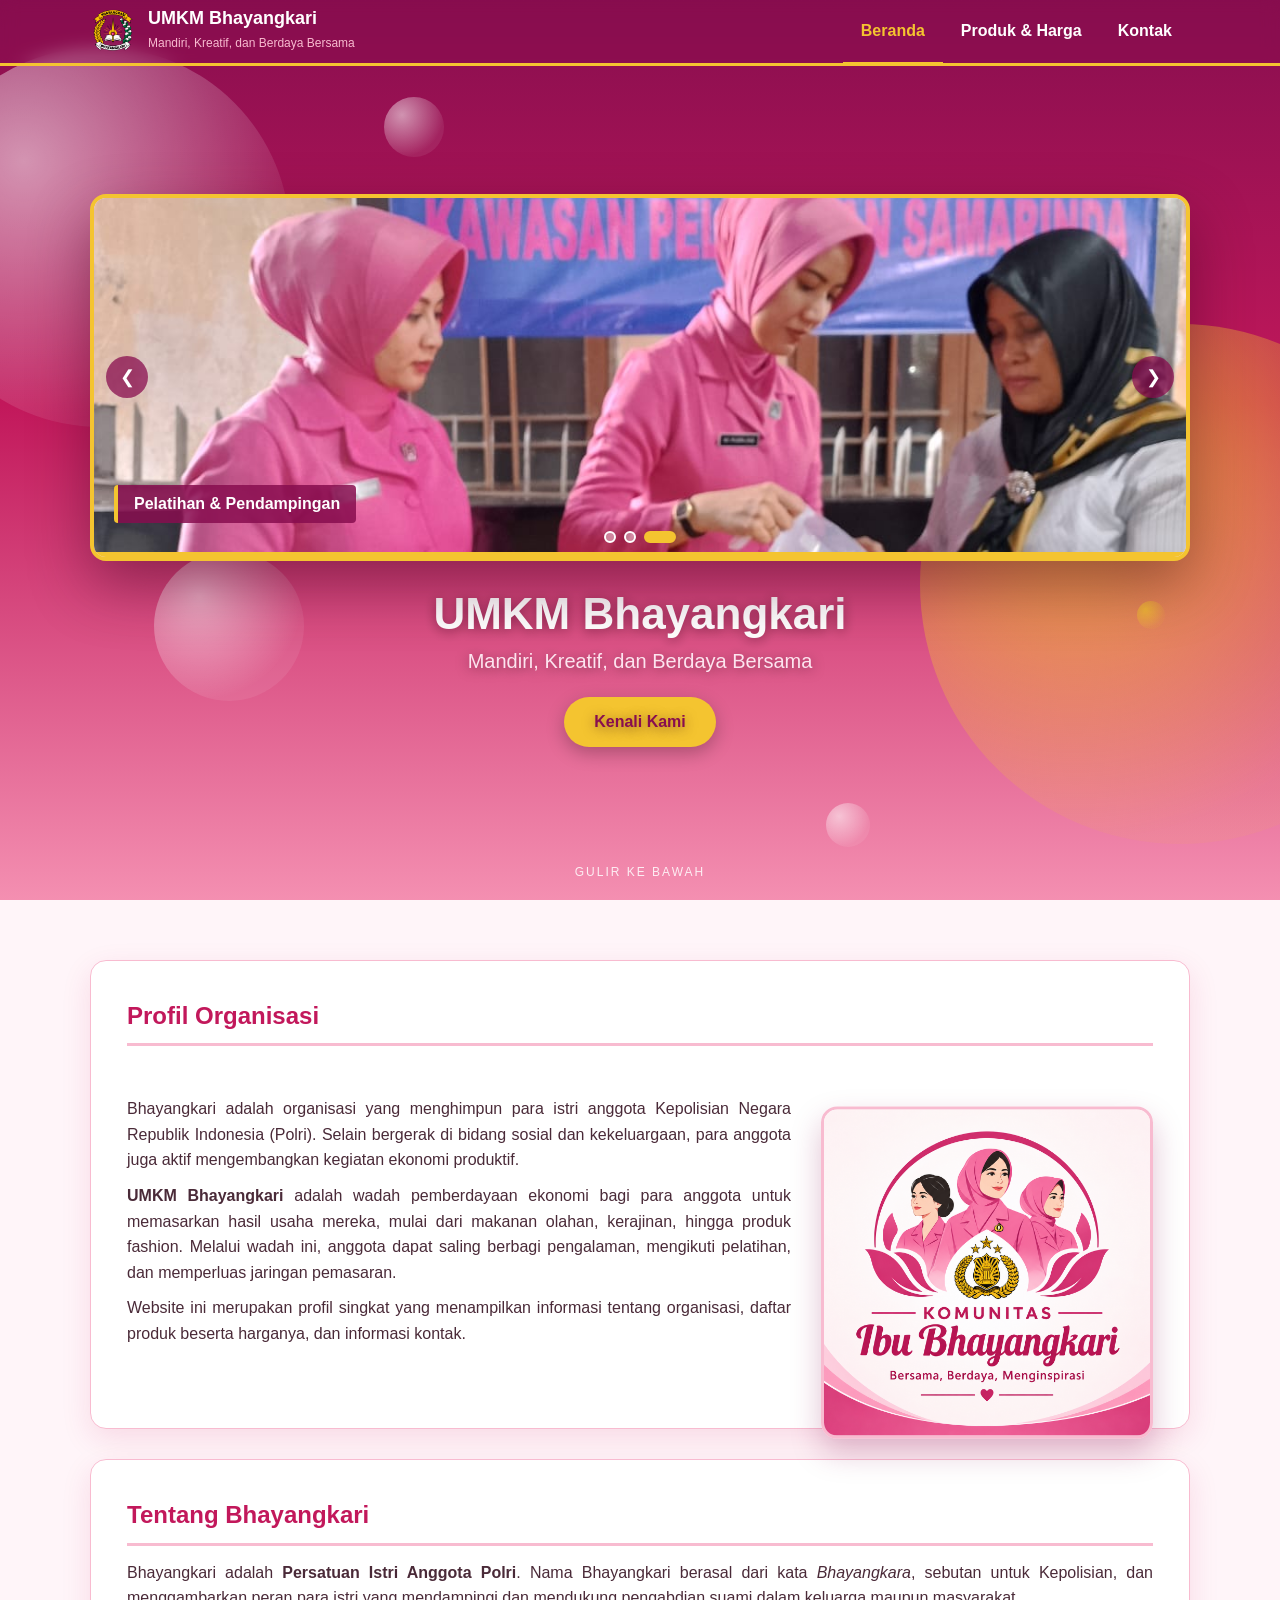
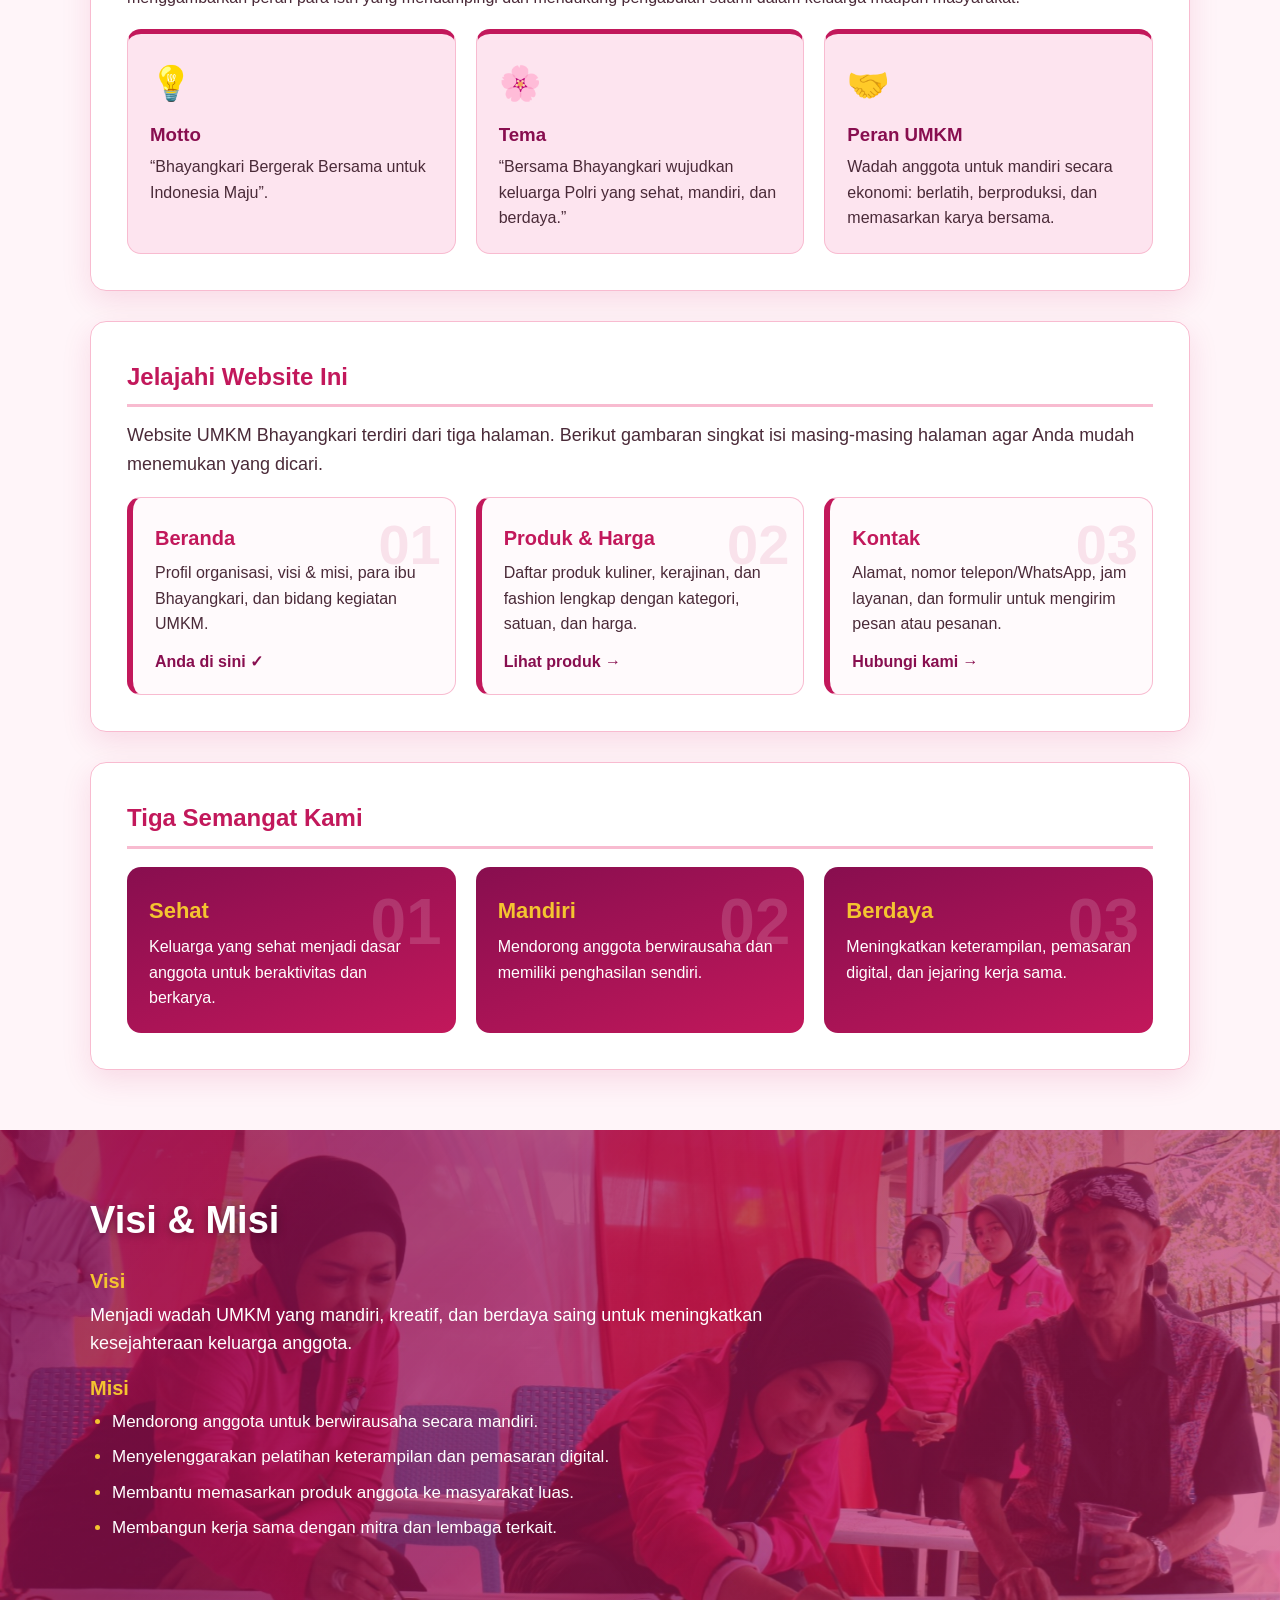
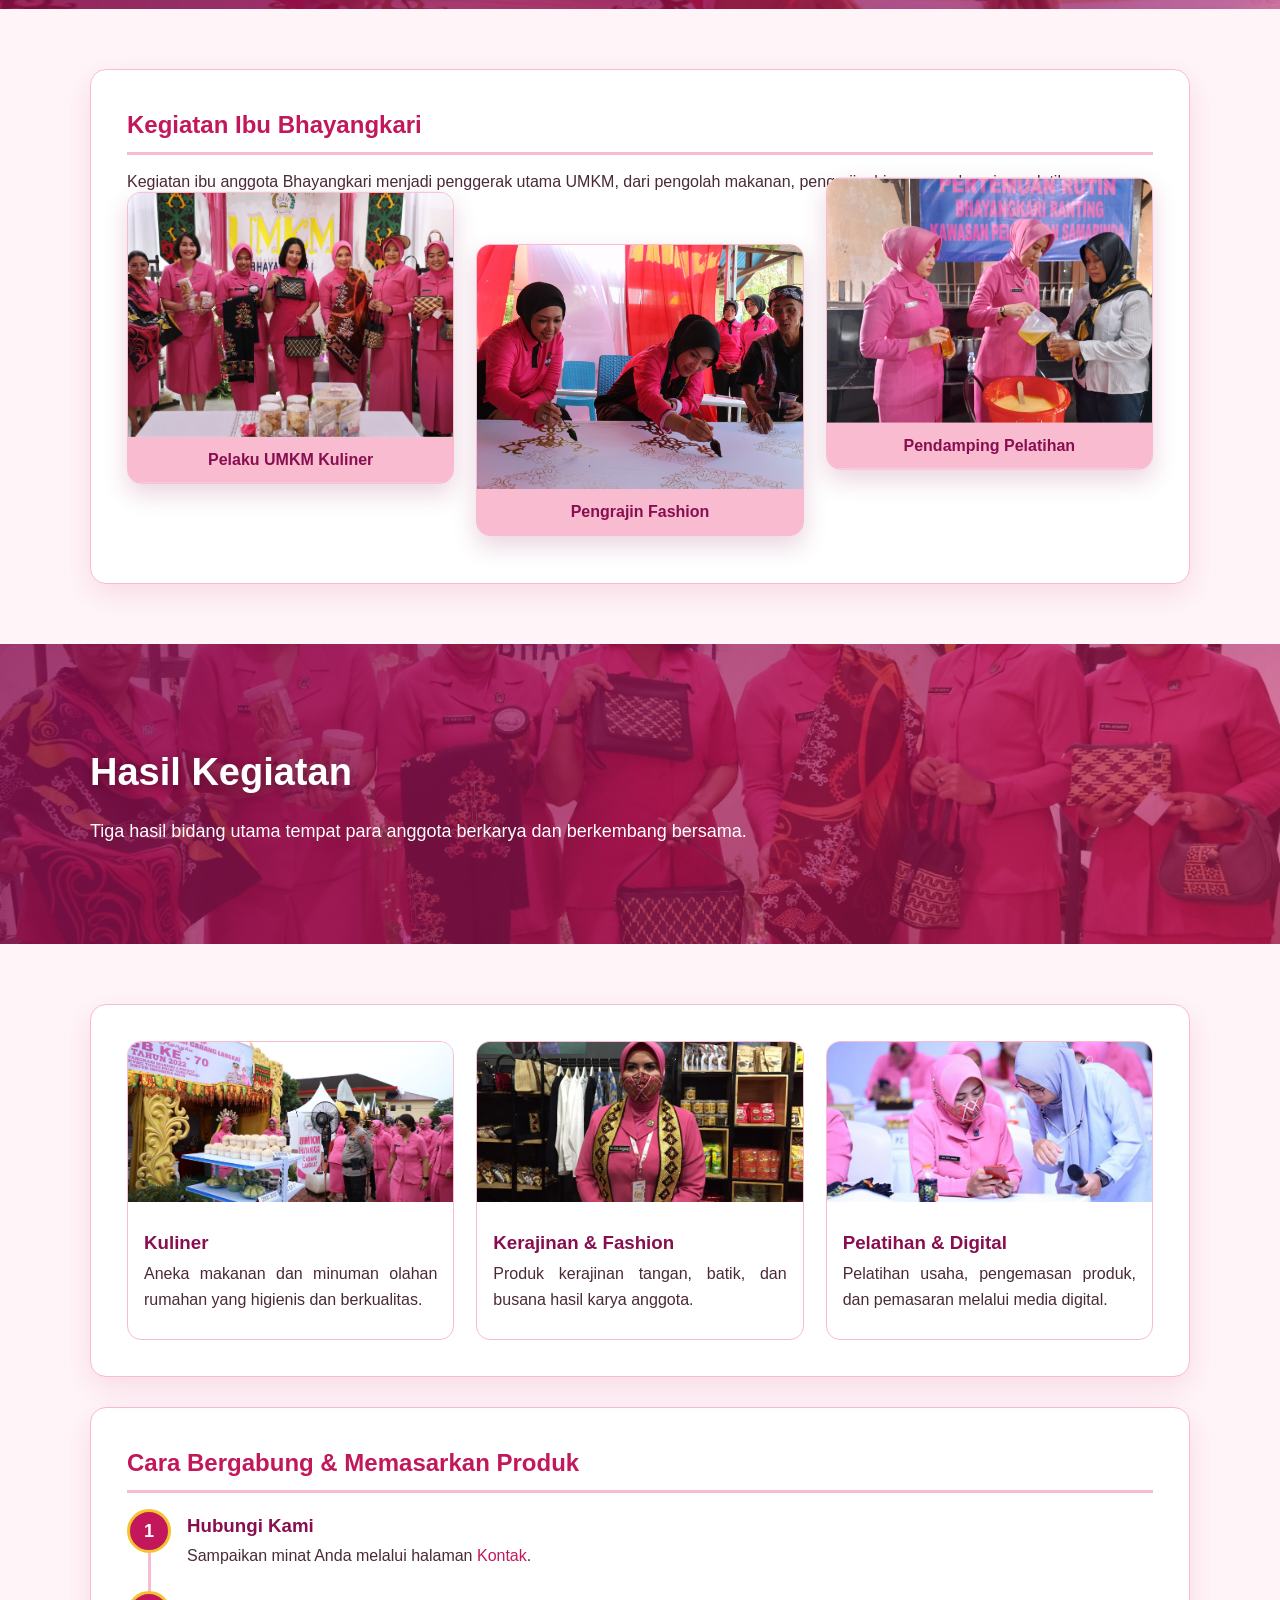
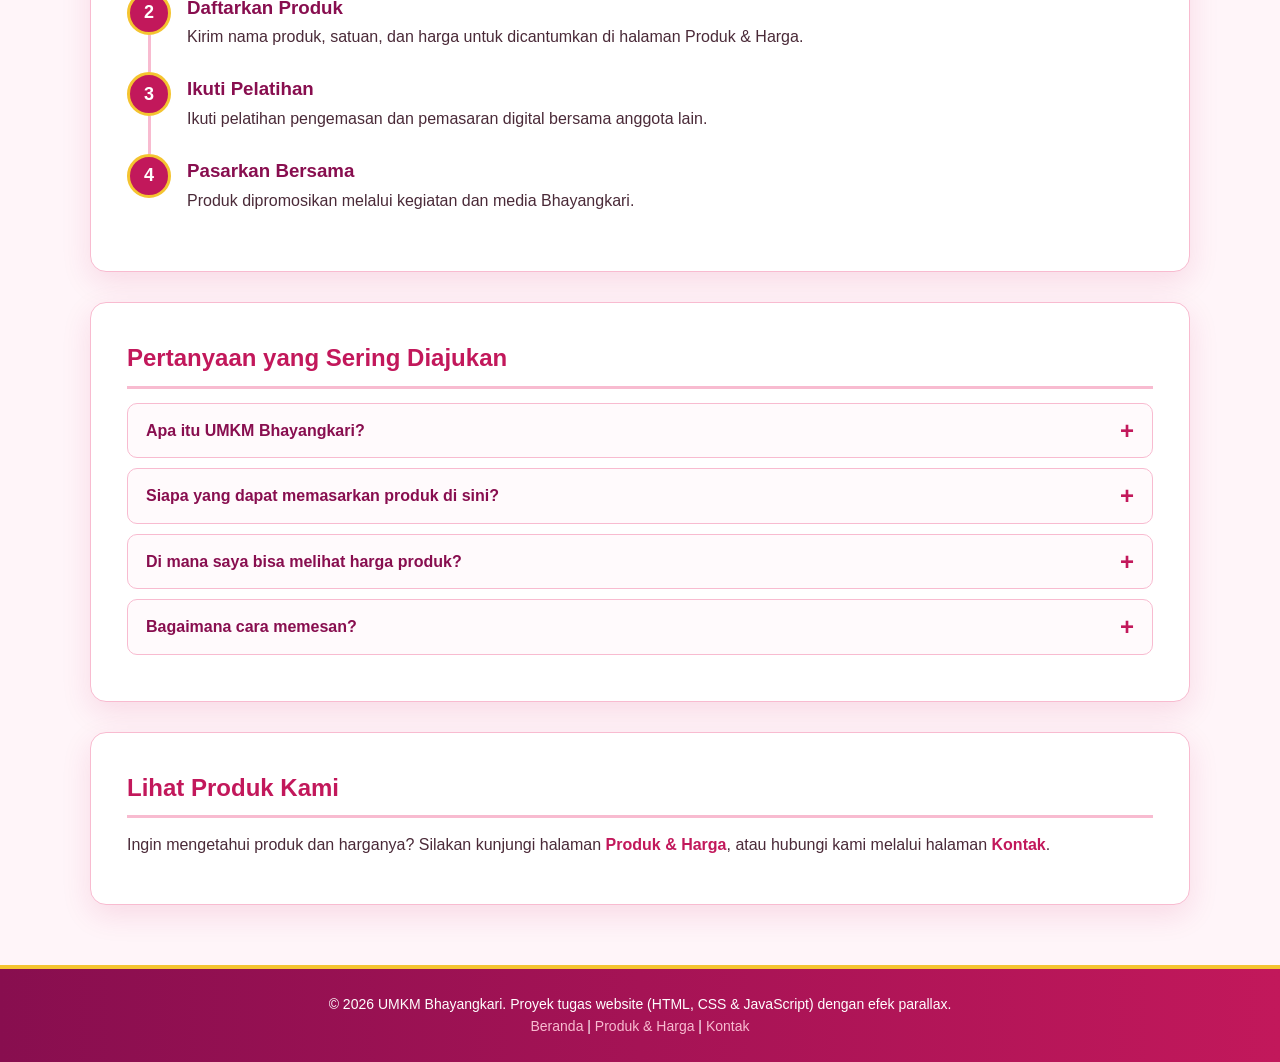
<file: index.html>
<!DOCTYPE html>
<html lang="id">
<head>
  <meta charset="UTF-8">
  <meta name="viewport" content="width=device-width, initial-scale=1.0">
  <meta name="description" content="Profil UMKM BHAYANGKARI - pemberdayaan ekonomi anggota melalui usaha mikro, kecil, dan menengah.">
  <title>Beranda | UMKM BHAYANGKARI</title>
  <link rel="stylesheet" href="css/style.css">
</head>
<body>

  <!-- ===== NAVIGASI ===== -->
  <header class="nav-bar">
    <div class="container nav-isi">
      <a href="index.html" class="brand">
        <img src="images/Lambang.PNG.png" alt="Logo UMKM Bhayangkari">
        <span><strong>UMKM Bhayangkari</strong><small>Mandiri, Kreatif, dan Berdaya Bersama</small></span>
      </a>
      <nav>
        <ul>
        <li><a href="index.html" class="aktif">Beranda</a></li>
        <li><a href="produk.html">Produk &amp; Harga</a></li>
        <li><a href="kontak.html">Kontak</a></li>
        </ul>
      </nav>
    </div>
  </header>

  <!-- ===== HERO PARALLAX ===== -->
  <div class="hero-parallax">
    <div class="lapis l-jauh" data-speed="-0.4" aria-hidden="true">
      <span class="bulat b1"></span><span class="bulat emas b2"></span>
    </div>
    <div class="lapis l-tengah" data-speed="-0.2" aria-hidden="true">
      <span class="bulat b3"></span><span class="bulat emas b4"></span><span class="bulat b5"></span>
    </div>
    <div class="lapis l-dekat" data-speed="0.25" aria-hidden="true">
      <span class="bulat b6"></span><span class="bulat emas b7"></span><span class="bulat b8"></span>
    </div>

    <div class="container hero-isi" data-speed="-0.1">
      <!-- ===== SLIDER 3 GAMBAR ===== -->
      <div class="slider" aria-roledescription="carousel" aria-label="Galeri utama">
        <div class="slides">
          <div class="slide aktif">
            <img src="images/UMKM.PNG.png" alt="Banner HUT Bhayangkari">
          </div>
          <div class="slide">
            <img src="images/Pelaku UMKM.JPG.jpg" alt="Para pelaku UMKM Bhayangkari">
            <span class="slide-cap">Pelaku UMKM Kuliner</span>
          </div>
          <div class="slide">
            <img src="images/Pelatihan.JPG.jpg" alt="Pelatihan anggota UMKM Bhayangkari">
            <span class="slide-cap">Pelatihan &amp; Pendampingan</span>
          </div>
        </div>
        <button class="slider-btn prev" type="button" aria-label="Gambar sebelumnya">&#10094;</button>
        <button class="slider-btn next" type="button" aria-label="Gambar berikutnya">&#10095;</button>
        <div class="slider-dots"></div>
        <div class="slider-progress"></div>
      </div>
      <div class="hero-teks">
        <h1>UMKM Bhayangkari</h1>
        <p>Mandiri, Kreatif, dan Berdaya Bersama</p>
        <a class="tombol" href="#profil">Kenali Kami</a>
      </div>
    </div>
    <div class="gulir">Gulir ke bawah</div>
  </div>

  <!-- ===== KONTEN UTAMA ===== -->
  <main class="container ruang">

    <section id="profil" class="blok reveal">
      <h2>Profil Organisasi</h2>
      <div class="profil-grid">
        <div class="teks">
          <p>
            Bhayangkari adalah organisasi yang menghimpun para istri anggota
            Kepolisian Negara Republik Indonesia (Polri). Selain bergerak di
            bidang sosial dan kekeluargaan, para anggota juga aktif
            mengembangkan kegiatan ekonomi produktif.
          </p>
          <p>
            <strong>UMKM Bhayangkari</strong> adalah wadah pemberdayaan
            ekonomi bagi para anggota untuk memasarkan hasil usaha mereka,
            mulai dari makanan olahan, kerajinan, hingga produk fashion.
            Melalui wadah ini, anggota dapat saling berbagi pengalaman,
            mengikuti pelatihan, dan memperluas jaringan pemasaran.
          </p>
          <p>
            Website ini merupakan profil singkat yang menampilkan informasi
            tentang organisasi, daftar produk beserta harganya, dan
            informasi kontak.
          </p>
        </div>
        <div class="gambar">
          <img src="images/Komunitas.PNG.png" alt="Ilustrasi anggota komunitas UMKM" data-speed="0.06">
        </div>
      </div>
    </section>

    <section id="tentang" class="blok reveal">
      <h2>Tentang Bhayangkari</h2>
      <p>
        Bhayangkari adalah <strong>Persatuan Istri Anggota Polri</strong>. Nama
        Bhayangkari berasal dari kata <em>Bhayangkara</em>, sebutan untuk
        Kepolisian, dan menggambarkan peran para istri yang mendampingi dan
        mendukung pengabdian suami dalam keluarga maupun masyarakat.
      </p>
      <div class="info-grid">
        <article class="info-kartu reveal">
          <span class="info-ikon" aria-hidden="true">&#128161;</span>
          <h3>Motto</h3>
          <p>&ldquo;Bhayangkari Bergerak Bersama untuk Indonesia Maju&rdquo;.</p>
        </article>
        <article class="info-kartu reveal d1">
          <span class="info-ikon" aria-hidden="true">&#127800;</span>
          <h3>Tema</h3>
          <p>&ldquo;Bersama Bhayangkari wujudkan keluarga Polri yang sehat, mandiri, dan berdaya.&rdquo;</p>
        </article>
        <article class="info-kartu reveal d2">
          <span class="info-ikon" aria-hidden="true">&#129309;</span>
          <h3>Peran UMKM</h3>
          <p>Wadah anggota untuk mandiri secara ekonomi: berlatih, berproduksi, dan memasarkan karya bersama.</p>
        </article>
      </div>
    </section>


    <section id="jelajah" class="blok reveal">
      <h2>Jelajahi Website Ini</h2>
      <p class="lead">
        Website UMKM Bhayangkari terdiri dari tiga halaman. Berikut gambaran
        singkat isi masing-masing halaman agar Anda mudah menemukan yang dicari.
      </p>
      <div class="jelajah-grid">
        <a class="jelajah-kartu reveal" href="index.html">
          <span class="jelajah-no">01</span>
          <h3>Beranda</h3>
          <p>Profil organisasi, visi &amp; misi, para ibu Bhayangkari, dan bidang kegiatan UMKM.</p>
          <span class="jelajah-link">Anda di sini &#10003;</span>
        </a>
        <a class="jelajah-kartu reveal d1" href="produk.html">
          <span class="jelajah-no">02</span>
          <h3>Produk &amp; Harga</h3>
          <p>Daftar produk kuliner, kerajinan, dan fashion lengkap dengan kategori, satuan, dan harga.</p>
          <span class="jelajah-link">Lihat produk &#8594;</span>
        </a>
        <a class="jelajah-kartu reveal d2" href="kontak.html">
          <span class="jelajah-no">03</span>
          <h3>Kontak</h3>
          <p>Alamat, nomor telepon/WhatsApp, jam layanan, dan formulir untuk mengirim pesan atau pesanan.</p>
          <span class="jelajah-link">Hubungi kami &#8594;</span>
        </a>
      </div>
    </section>

    <section id="pilar" class="blok reveal">
      <h2>Tiga Semangat Kami</h2>
      <div class="pilar-grid">
        <div class="pilar reveal">
          <span class="pilar-no">01</span>
          <h3>Sehat</h3>
          <p>Keluarga yang sehat menjadi dasar anggota untuk beraktivitas dan berkarya.</p>
        </div>
        <div class="pilar reveal d1">
          <span class="pilar-no">02</span>
          <h3>Mandiri</h3>
          <p>Mendorong anggota berwirausaha dan memiliki penghasilan sendiri.</p>
        </div>
        <div class="pilar reveal d2">
          <span class="pilar-no">03</span>
          <h3>Berdaya</h3>
          <p>Meningkatkan keterampilan, pemasaran digital, dan jejaring kerja sama.</p>
        </div>
      </div>
    </section>

  </main>

  <!-- ===== VISI & MISI (pita parallax) ===== -->
  <section id="visi-misi" class="band">
    <div class="parallax-bg" style="background-image:url('images/Pengrajin.JPEG.jpeg')"></div>
    <div class="container reveal">
      <h2>Visi &amp; Misi</h2>
      <h3>Visi</h3>
      <p>
        Menjadi wadah UMKM yang mandiri, kreatif, dan berdaya saing untuk
        meningkatkan kesejahteraan keluarga anggota.
      </p>
      <h3>Misi</h3>
      <ul>
        <li>Mendorong anggota untuk berwirausaha secara mandiri.</li>
        <li>Menyelenggarakan pelatihan keterampilan dan pemasaran digital.</li>
        <li>Membantu memasarkan produk anggota ke masyarakat luas.</li>
        <li>Membangun kerja sama dengan mitra dan lembaga terkait.</li>
      </ul>
    </div>
  </section>

  <main class="container ruang">

    <section id="galeri" class="blok galeri-wrap">
      <h2 class="reveal">Kegiatan Ibu Bhayangkari</h2>
      <p class="reveal">
        Kegiatan ibu anggota Bhayangkari menjadi penggerak utama UMKM, dari
        pengolah makanan, pengrajin, hingga pendamping pelatihan.
      </p>
      <div class="galeri">
        <figure data-speed="0.07">
          <img src="images/Pelaku UMKM.JPG.jpg" alt="Ilustrasi ibu Bhayangkari berhijab putih">
          <figcaption>Pelaku UMKM Kuliner</figcaption>
        </figure>
        <figure data-speed="-0.04">
          <img src="images/Pengrajin.JPEG.jpeg" alt="Ilustrasi ibu Bhayangkari dengan rambut disanggul">
          <figcaption>Pengrajin Fashion</figcaption>
        </figure>
        <figure data-speed="0.1">
          <img src="images/Pelatihan.JPG.jpg" alt="Ilustrasi ibu Bhayangkari berhijab pink">
          <figcaption>Pendamping Pelatihan</figcaption>
        </figure>
      </div>
    </section>

  </main>

  <!-- ===== HASIL KEGIATAN (pita parallax) ===== -->
  <section class="band pendek">
    <div class="parallax-bg" style="background-image:url('images/Pelaku UMKM.JPG.jpg')"></div>
    <div class="container reveal">
      <h2>Hasil Kegiatan</h2>
      <p>Tiga hasil bidang utama tempat para anggota berkarya dan berkembang bersama.</p>
    </div>
  </section>

  <main class="container ruang">

    <section id="kegiatan" class="blok tumpuk reveal">
      <div class="kartu-wrapper">

        <article class="kartu">
          <img src="images/Kuliner.JPG" alt="Ilustrasi produk kuliner">
          <div class="kartu-isi">
            <h3>Kuliner</h3>
            <p>Aneka makanan dan minuman olahan rumahan yang higienis dan berkualitas.</p>
          </div>
        </article>

        <article class="kartu">
          <img src="images/Fashion.JPG" alt="Ilustrasi produk kerajinan dan fashion">
          <div class="kartu-isi">
            <h3>Kerajinan &amp; Fashion</h3>
            <p>Produk kerajinan tangan, batik, dan busana hasil karya anggota.</p>
          </div>
        </article>

        <article class="kartu">
          <img src="images/Digital.JPG" alt="Ilustrasi pelatihan dan pemasaran digital">
          <div class="kartu-isi">
            <h3>Pelatihan &amp; Digital</h3>
            <p>Pelatihan usaha, pengemasan produk, dan pemasaran melalui media digital.</p>
          </div>
        </article>

      </div>
    </section>


    <section id="alur" class="blok reveal">
      <h2>Cara Bergabung &amp; Memasarkan Produk</h2>
      <ol class="langkah">
        <li class="reveal"><span>1</span><div><h3>Hubungi Kami</h3><p>Sampaikan minat Anda melalui halaman <a href="kontak.html">Kontak</a>.</p></div></li>
        <li class="reveal d1"><span>2</span><div><h3>Daftarkan Produk</h3><p>Kirim nama produk, satuan, dan harga untuk dicantumkan di halaman Produk &amp; Harga.</p></div></li>
        <li class="reveal d2"><span>3</span><div><h3>Ikuti Pelatihan</h3><p>Ikuti pelatihan pengemasan dan pemasaran digital bersama anggota lain.</p></div></li>
        <li class="reveal d3"><span>4</span><div><h3>Pasarkan Bersama</h3><p>Produk dipromosikan melalui kegiatan dan media Bhayangkari.</p></div></li>
      </ol>
    </section>

    <section id="faq" class="blok reveal">
      <h2>Pertanyaan yang Sering Diajukan</h2>
      <details>
        <summary>Apa itu UMKM Bhayangkari?</summary>
        <p>Wadah pemberdayaan ekonomi bagi anggota Bhayangkari untuk memasarkan hasil usaha, mulai dari makanan olahan, kerajinan, hingga fashion.</p>
      </details>
      <details>
        <summary>Siapa yang dapat memasarkan produk di sini?</summary>
        <p>Para anggota Bhayangkari yang memiliki usaha. Hubungi kami melalui halaman Kontak untuk keterangan lebih lanjut.</p>
      </details>
      <details>
        <summary>Di mana saya bisa melihat harga produk?</summary>
        <p>Daftar produk dan harga contoh tersedia di halaman <a href="produk.html">Produk &amp; Harga</a>.</p>
      </details>
      <details>
        <summary>Bagaimana cara memesan?</summary>
        <p>Silakan kirim pesan atau hubungi kami melalui halaman <a href="kontak.html">Kontak</a>.</p>
      </details>
    </section>

    <section id="lihat-produk" class="blok reveal">
      <h2>Lihat Produk Kami</h2>
      <p>
        Ingin mengetahui produk dan harganya? Silakan kunjungi halaman
        <a href="produk.html"><strong>Produk &amp; Harga</strong></a>, atau
        hubungi kami melalui halaman <a href="kontak.html"><strong>Kontak</strong></a>.
      </p>
    </section>

  </main>

  <footer>
    <div class="container">
      <p>&copy; 2026 UMKM Bhayangkari. Proyek tugas website (HTML, CSS &amp; JavaScript) dengan efek parallax.</p>
      <p>
        <a href="index.html">Beranda</a> |
        <a href="produk.html">Produk &amp; Harga</a> |
        <a href="kontak.html">Kontak</a>
      </p>
    </div>
  </footer>

  <script src="js/parallax.js"></script>
  <script src="js/slider.js"></script>
</body>
</html>
</file>
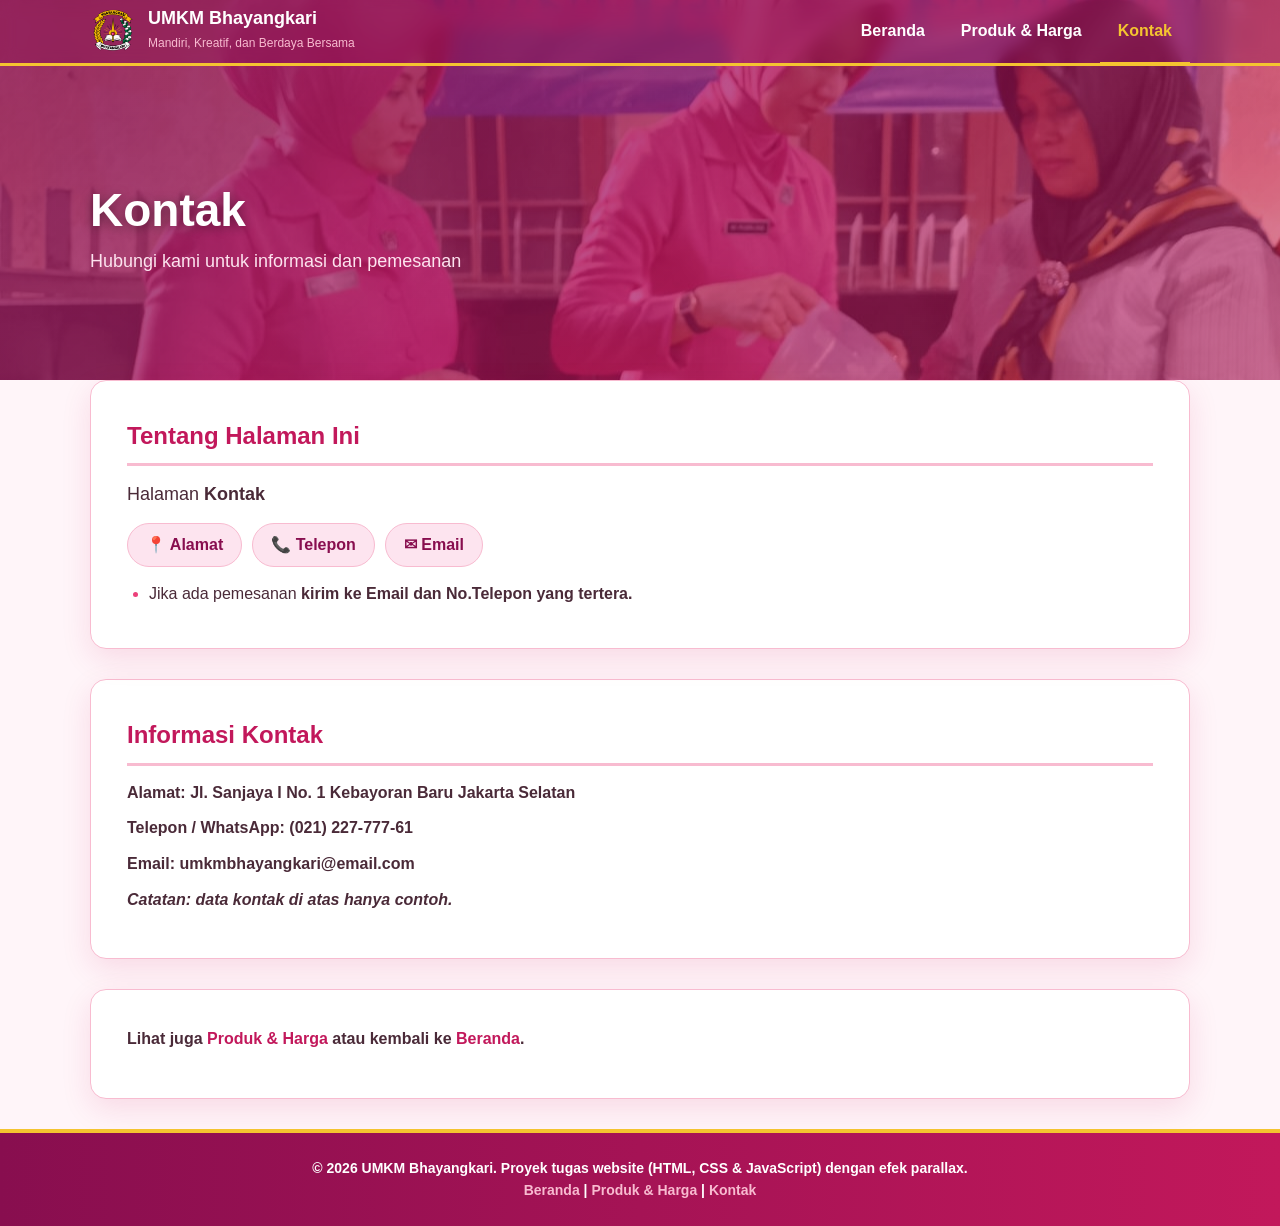
<file: kontak.html>
<!DOCTYPE html>
<html lang="id">
<head>
  <meta charset="UTF-8">
  <meta name="viewport" content="width=device-width, initial-scale=1.0">
  <title>Kontak | UMKM Bhayangkari</title>
  <meta name="description" content="Kontak UMKM Bhayangkari: alamat, telepon/WhatsApp, email, jam layanan, dan formulir pesan.">
  <link rel="stylesheet" href="css/style.css">
</head>
<body>

  <!-- ===== NAVIGASI ===== -->
  <header class="nav-bar">
    <div class="container nav-isi">
      <a href="index.html" class="brand">
        <img src="images/Lambang.PNG.png" alt="Logo UMKM Bhayangkari">
        <span><strong>UMKM Bhayangkari</strong><small>Mandiri, Kreatif, dan Berdaya Bersama</small></span>
      </a>
      <nav>
        <ul>
        <li><a href="index.html">Beranda</a></li>
        <li><a href="produk.html">Produk &amp; Harga</a></li>
        <li><a href="kontak.html" class="aktif">Kontak</a></li>
        </ul>
      </nav>
    </div>
  </header>

  <section class="band page-hero">
    <div class="parallax-bg" style="background-image:url('images/Pelatihan.JPG.jpg')"></div>
    <div class="container">
      <h1>Kontak</h1>
      <p>Hubungi kami untuk informasi dan pemesanan</p>
    </div>
  </section>

  <main class="container">

    <section id="tentang-halaman" class="blok tumpuk reveal">
      <h2>Tentang Halaman Ini</h2>
      <p class="lead">
        Halaman <strong>Kontak</strong>
      </p>
      <div class="chips">
        <span class="chip">&#128205; Alamat</span>
        <span class="chip">&#128222; Telepon</span>
        <span class="chip">&#9993; Email</span>
      </div>
      <ul class="poin">
        <li>Jika ada pemesanan<strong> kirim ke Email dan No.Telepon yang tertera.</li>
      </ul>
    </section>

    <section id="info-kontak" class="blok reveal">
      <h2>Informasi Kontak</h2>
      <p><strong>Alamat:</strong> Jl. Sanjaya I No. 1 Kebayoran Baru Jakarta Selatan</p>
      <p><strong>Telepon / WhatsApp:</strong> (021) 227-777-61</p>
      <p><strong>Email:</strong> umkmbhayangkari@email.com</p>
      <p><em>Catatan: data kontak di atas hanya contoh.</em></p>
    </section>
   <section id="navigasi-bawah" class="blok reveal">
      <p>
        Lihat juga <a href="produk.html"><strong>Produk &amp; Harga</strong></a>
        atau kembali ke <a href="index.html"><strong>Beranda</strong></a>.
      </p>
    </section>

  </main>

  <footer>
    <div class="container">
      <p>&copy; 2026 UMKM Bhayangkari. Proyek tugas website (HTML, CSS &amp; JavaScript) dengan efek parallax.</p>
      <p>
        <a href="index.html">Beranda</a> |
        <a href="produk.html">Produk &amp; Harga</a> |
        <a href="kontak.html">Kontak</a>
      </p>
    </div>
  </footer>

  <script src="js/parallax.js"></script>
</body>
</html>
</file>
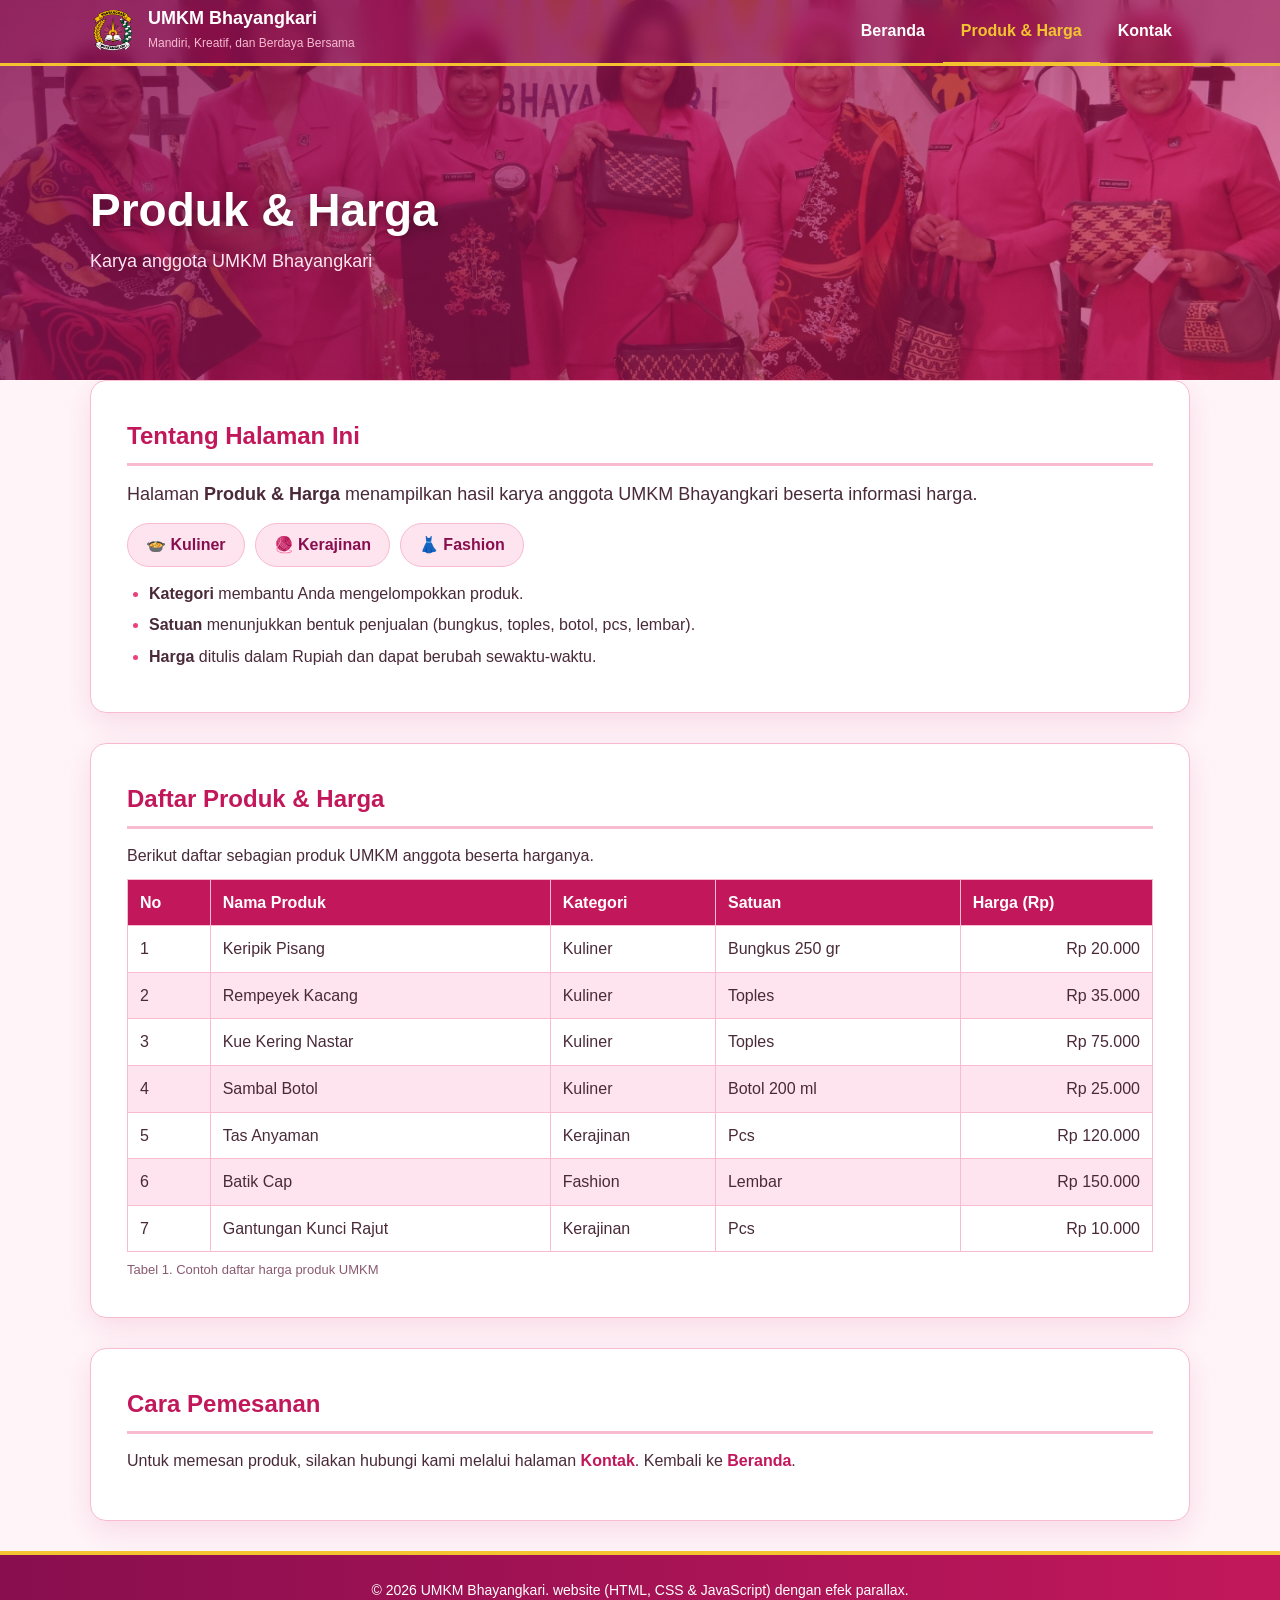
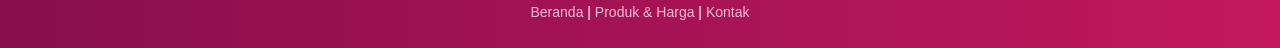
<file: produk.html>
<!DOCTYPE html>
<html lang="id">
<head>
  <meta charset="UTF-8">
  <meta name="viewport" content="width=device-width, initial-scale=1.0">
  <title>Produk &amp; Harga | UMKM Bhayangkari</title>
  <meta name="description" content="Daftar produk dan harga UMKM Bhayangkari: kuliner, kerajinan, dan fashion hasil karya anggota.">
  <link rel="stylesheet" href="css/style.css">
</head>
<body>

  <!-- ===== NAVIGASI ===== -->
  <header class="nav-bar">
    <div class="container nav-isi">
      <a href="index.html" class="brand">
        <img src="images/Lambang.PNG.png" alt="Logo UMKM Bhayangkari">
        <span><strong>UMKM Bhayangkari</strong><small>Mandiri, Kreatif, dan Berdaya Bersama</small></span>
      </a>
      <nav>
        <ul>
        <li><a href="index.html">Beranda</a></li>
        <li><a href="produk.html" class="aktif">Produk &amp; Harga</a></li>
        <li><a href="kontak.html">Kontak</a></li>
        </ul>
      </nav>
    </div>
  </header>

  <section class="band page-hero">
    <div class="parallax-bg" style="background-image:url('images/Pelaku UMKM.JPG.jpg')"></div>
    <div class="container">
      <h1>Produk &amp; Harga</h1>
      <p>Karya anggota UMKM Bhayangkari</p>
    </div>
  </section>

  <main class="container">

    <section id="tentang-halaman" class="blok tumpuk reveal">
      <h2>Tentang Halaman Ini</h2>
      <p class="lead">
        Halaman <strong>Produk &amp; Harga</strong> menampilkan hasil karya
        anggota UMKM Bhayangkari beserta informasi harga.
      </p>
      <div class="chips">
        <span class="chip">&#127858; Kuliner</span>
        <span class="chip">&#129526; Kerajinan</span>
        <span class="chip">&#128087; Fashion</span>
      </div>
      <ul class="poin">
        <li><strong>Kategori</strong> membantu Anda mengelompokkan produk.</li>
        <li><strong>Satuan</strong> menunjukkan bentuk penjualan (bungkus, toples, botol, pcs, lembar).</li>
        <li><strong>Harga</strong> ditulis dalam Rupiah dan dapat berubah sewaktu-waktu.</li>
      </ul>
    </section>

    <section id="daftar-harga" class="blok reveal">
      <h2>Daftar Produk &amp; Harga</h2>
      <p>
        Berikut daftar sebagian produk UMKM anggota beserta harganya.
      </p>

      <div class="tabel-wrapper">
        <table>
          <caption>Tabel 1. Contoh daftar harga produk UMKM </caption>
          <thead>
            <tr>
              <th>No</th>
              <th>Nama Produk</th>
              <th>Kategori</th>
              <th>Satuan</th>
              <th>Harga (Rp)</th>
            </tr>
          </thead>
          <tbody>
            <tr><td>1</td><td>Keripik Pisang</td><td>Kuliner</td><td>Bungkus 250 gr</td><td class="harga">Rp 20.000</td></tr>
            <tr><td>2</td><td>Rempeyek Kacang</td><td>Kuliner</td><td>Toples</td><td class="harga">Rp 35.000</td></tr>
            <tr><td>3</td><td>Kue Kering Nastar</td><td>Kuliner</td><td>Toples</td><td class="harga">Rp 75.000</td></tr>
            <tr><td>4</td><td>Sambal Botol</td><td>Kuliner</td><td>Botol 200 ml</td><td class="harga">Rp 25.000</td></tr>
            <tr><td>5</td><td>Tas Anyaman</td><td>Kerajinan</td><td>Pcs</td><td class="harga">Rp 120.000</td></tr>
            <tr><td>6</td><td>Batik Cap</td><td>Fashion</td><td>Lembar</td><td class="harga">Rp 150.000</td></tr>
            <tr><td>7</td><td>Gantungan Kunci Rajut</td><td>Kerajinan</td><td>Pcs</td><td class="harga">Rp 10.000</td></tr>
          </tbody>
        </table>
      </div>
    </section>

    <section id="pesan" class="blok reveal">
      <h2>Cara Pemesanan</h2>
      <p>
        Untuk memesan produk, silakan hubungi kami melalui halaman
        <a href="kontak.html"><strong>Kontak</strong></a>.
        Kembali ke <a href="index.html"><strong>Beranda</strong></a>.
      </p>
    </section>

  </main>

  <footer>
    <div class="container">
      <p>&copy; 2026 UMKM Bhayangkari. website (HTML, CSS &amp; JavaScript) dengan efek parallax.</p>
      <p>
        <a href="index.html">Beranda</a> |
        <a href="produk.html">Produk &amp; Harga</a> |
        <a href="kontak.html">Kontak</a>
      </p>
    </div>
  </footer>

  <script src="js/parallax.js"></script>
</body>
</html>
</file>
<file: css/style.css>
/* ===== Palet Pink =====
   --pink-utama : #c2185b
   --pink-tua   : #880e4f
   --pink-muda  : #f8bbd0
   --pink-soft  : #fde4ef
   --emas       : #f4c430
   Versi PARALLAX: lapisan latar bergerak lebih lambat dari konten.
*/
:root {
  --pink-utama: #c2185b;
  --pink-tua: #880e4f;
  --pink-medium: #ec407a;
  --pink-muda: #f8bbd0;
  --pink-soft: #fde4ef;
  --emas: #f4c430;
  --teks: #4a2a38;
}

* { box-sizing: border-box; margin: 0; padding: 0; }

html { scroll-behavior: smooth; }

body {
  font-family: Arial, Helvetica, sans-serif;
  line-height: 1.6;
  color: var(--teks);
  background-color: #fff5f9;
  overflow-x: hidden;
}

a { text-decoration: none; color: var(--pink-utama); }
a:hover { color: var(--pink-tua); text-decoration: underline; }
img { max-width: 100%; display: block; }

.container { width: 90%; max-width: 1100px; margin: 0 auto; }

/* ===== Navigasi (melayang di atas) ===== */
.nav-bar {
  position: fixed;
  top: 0; left: 0; right: 0;
  z-index: 100;
  background: rgba(136, 14, 79, 0.35);
  backdrop-filter: blur(8px);
  -webkit-backdrop-filter: blur(8px);
  border-bottom: 3px solid var(--emas);
  transition: background .3s, box-shadow .3s;
}
.nav-bar.scrolled {
  background: rgba(136, 14, 79, 0.96);
  box-shadow: 0 4px 14px rgba(0, 0, 0, 0.25);
}
.nav-isi {
  display: flex;
  align-items: center;
  justify-content: space-between;
  gap: 16px;
  flex-wrap: wrap;
}
.brand {
  display: flex;
  align-items: center;
  gap: 12px;
  padding: 6px 0;
  color: #fff;
}
.brand:hover { text-decoration: none; color: #fff; }
.brand img { width: 46px; height: 46px; }
.brand strong { display: block; font-size: 18px; line-height: 1.2; }
.brand small { font-size: 12px; color: var(--pink-muda); }

.nav-bar ul { list-style: none; display: flex; flex-wrap: wrap; }
.nav-bar ul li a {
  display: block;
  padding: 18px 18px;
  color: #fff;
  font-weight: bold;
  border-bottom: 4px solid transparent;
  margin-bottom: -3px;
}
.nav-bar ul li a:hover,
.nav-bar ul li a.aktif {
  color: var(--emas);
  border-bottom-color: var(--emas);
  text-decoration: none;
}

/* ===== HERO PARALLAX (beranda) ===== */
.hero-parallax {
  position: relative;
  min-height: 100vh;
  display: flex;
  align-items: center;
  justify-content: center;
  overflow: hidden;
  padding: 110px 0 70px;
  background: linear-gradient(180deg, #880e4f 0%, #c2185b 45%, #f48fb1 100%);
  isolation: isolate;
}

/* lapisan dekorasi mengambang */
.hero-parallax .lapis {
  position: absolute;
  inset: -20% 0;
  pointer-events: none;
  will-change: transform;
}
.bulat {
  position: absolute;
  border-radius: 50%;
  background: radial-gradient(circle at 30% 30%, rgba(255,255,255,.55), rgba(255,255,255,.08) 70%);
}
.bulat.emas { background: radial-gradient(circle at 30% 30%, rgba(244,196,48,.8), rgba(244,196,48,.08) 70%); }

.l-jauh .b1 { width: 380px; height: 380px; left: -90px; top: 18%; }
.l-jauh .b2 { width: 520px; height: 520px; right: -160px; top: 40%; }
.l-tengah .b3 { width: 150px; height: 150px; left: 12%; top: 58%; }
.l-tengah .b4 { width: 90px; height: 90px; right: 16%; top: 30%; }
.l-tengah .b5 { width: 60px; height: 60px; left: 30%; top: 22%; }
.l-dekat .b6 { width: 36px; height: 36px; left: 7%; top: 40%; }
.l-dekat .b7 { width: 28px; height: 28px; right: 9%; top: 62%; }
.l-dekat .b8 { width: 44px; height: 44px; right: 32%; top: 78%; }

.hero-isi {
  position: relative;
  z-index: 2;
  text-align: center;
  will-change: transform;
}
.hero-banner {
  width: 100%;
  border-radius: 16px;
  border: 4px solid var(--emas);
  box-shadow: 0 24px 60px rgba(60, 0, 30, 0.45);
}
.hero-teks {
  margin-top: 28px;
  color: #fff;
  text-shadow: 0 2px 12px rgba(60, 0, 30, .5);
}
.hero-teks h1 { font-size: clamp(26px, 5vw, 44px); line-height: 1.15; }
.hero-teks p { font-size: clamp(15px, 2.2vw, 20px); color: var(--pink-soft); margin-top: 6px; }

.tombol {
  display: inline-block;
  margin-top: 20px;
  padding: 12px 30px;
  background: var(--emas);
  color: var(--pink-tua);
  font-weight: bold;
  border-radius: 30px;
  box-shadow: 0 6px 18px rgba(0,0,0,.25);
  transition: transform .2s, background .2s;
}
.tombol:hover { background: #fff; color: var(--pink-tua); text-decoration: none; transform: translateY(-3px); }

.gulir {
  position: absolute;
  bottom: 18px; left: 50%;
  transform: translateX(-50%);
  z-index: 2;
  color: #fff;
  font-size: 12px;
  letter-spacing: 2px;
  text-transform: uppercase;
  opacity: .85;
  animation: naikturun 1.8s ease-in-out infinite;
}
@keyframes naikturun {
  0%, 100% { transform: translate(-50%, 0); }
  50% { transform: translate(-50%, 8px); }
}

/* ===== Slider hero (3 slide + animasi) ===== */
.slider {
  position: relative;
  width: 100%;
  aspect-ratio: 3 / 1;
  border-radius: 16px;
  border: 4px solid var(--emas);
  box-shadow: 0 24px 60px rgba(60, 0, 30, 0.45);
  overflow: hidden;
  background: var(--pink-soft);
  touch-action: pan-y;
}
.slides, .slide { position: absolute; inset: 0; }

/* transisi antar slide: memudar + bergeser sedikit */
.slide {
  opacity: 0;
  transform: translateX(4%);
  transition: opacity .9s ease, transform 1s ease;
  pointer-events: none;
}
.slide.aktif { opacity: 1; transform: none; pointer-events: auto; z-index: 1; }
.slide.keluar { opacity: 0; transform: translateX(-4%); }

.slide img {
  width: 100%; height: 100%;
  object-fit: cover;
  object-position: center 30%;
  transform: scale(1);
}
.slide:first-child img { object-position: center; }

/* efek zoom perlahan (Ken Burns) pada slide aktif */
.slide.aktif img { animation: zoom 7s ease-out forwards; }
@keyframes zoom {
  from { transform: scale(1); }
  to   { transform: scale(1.08); }
}

/* teks keterangan meluncur masuk dari kiri */
.slide-cap {
  position: absolute;
  left: 20px; bottom: 34px;
  padding: 6px 16px;
  background: rgba(136, 14, 79, .85);
  color: #fff;
  font-weight: bold;
  border-left: 4px solid var(--emas);
  border-radius: 4px;
  opacity: 0;
}
.slide.aktif .slide-cap { animation: capMasuk .8s .5s ease-out forwards; }
@keyframes capMasuk {
  from { opacity: 0; transform: translateX(-40px); }
  to   { opacity: 1; transform: none; }
}

/* tombol panah */
.slider-btn {
  position: absolute;
  top: 50%;
  transform: translateY(-50%);
  width: 42px; height: 42px;
  border: none;
  border-radius: 50%;
  background: rgba(136, 14, 79, .75);
  color: #fff;
  font-size: 18px;
  cursor: pointer;
  z-index: 3;
  transition: background .2s, transform .2s;
}
.slider-btn:hover { background: var(--pink-utama); transform: translateY(-50%) scale(1.12); }
.slider-btn.prev { left: 12px; }
.slider-btn.next { right: 12px; }

/* titik navigasi (titik aktif memanjang) */
.slider-dots {
  position: absolute;
  left: 0; right: 0; bottom: 14px;
  display: flex;
  justify-content: center;
  gap: 8px;
  z-index: 3;
}
.slider-dots button {
  width: 12px; height: 12px;
  border-radius: 12px;
  border: 2px solid #fff;
  background: rgba(255,255,255,.4);
  cursor: pointer;
  padding: 0;
  transition: width .35s, background .35s;
}
.slider-dots button.aktif { width: 32px; background: var(--emas); border-color: var(--emas); }

/* bar progres autoplay (sekaligus pengatur waktu pindah slide) */
.slider-progress {
  position: absolute;
  left: 0; bottom: 0;
  height: 5px;
  width: 0;
  background: var(--emas);
  z-index: 3;
}
.slider-progress.jalan { animation: progres 5s linear forwards; }
.slider:hover .slider-progress { animation-play-state: paused; }
@keyframes progres { from { width: 0; } to { width: 100%; } }

/* ===== Pita foto parallax ===== */
.band {
  position: relative;
  overflow: hidden;
  min-height: 420px;
  display: flex;
  align-items: center;
  color: #fff;
  isolation: isolate;
}
.band.pendek { min-height: 300px; }
.parallax-bg {
  position: absolute;
  left: 0; right: 0;
  top: -30%; bottom: -30%;
  background-size: cover;
  background-position: center;
  will-change: transform;
  z-index: -2;
}
.band::after {
  content: "";
  position: absolute;
  inset: 0;
  background: linear-gradient(135deg, rgba(136,14,79,.82), rgba(194,24,91,.55));
  z-index: -1;
}
.band .container { padding: 60px 0; }
.band h2 {
  font-size: clamp(26px, 4vw, 38px);
  margin-bottom: 14px;
  text-shadow: 0 2px 10px rgba(0,0,0,.35);
}
.band h3 { color: var(--emas); margin: 14px 0 4px; font-size: 20px; }
.band p { max-width: 720px; font-size: 18px; }
.band ul { margin-left: 22px; max-width: 720px; font-size: 17px; }
.band li { margin-bottom: 8px; }
.band li::marker { color: var(--emas); }
.band a { color: var(--emas); }

/* header halaman dalam */
.page-hero { min-height: 380px; padding-top: 70px; }
.page-hero h1 { font-size: clamp(30px, 5vw, 46px); text-shadow: 0 2px 12px rgba(0,0,0,.4); }
.page-hero p { font-size: 18px; color: var(--pink-soft); }

/* ===== Section konten ===== */
main { position: relative; z-index: 3; }

section.blok {
  background-color: #fff;
  padding: 36px;
  margin: 0 auto 30px;
  border-radius: 16px;
  border: 1px solid var(--pink-muda);
  box-shadow: 0 10px 30px rgba(194, 24, 91, 0.12);
}
.tumpuk { margin-top: -70px; position: relative; z-index: 4; }

.ruang { padding: 60px 0 30px; }

section.blok h2 {
  color: var(--pink-utama);
  margin-bottom: 14px;
  padding-bottom: 8px;
  border-bottom: 3px solid var(--pink-muda);
}
section.blok h3 { color: var(--pink-tua); margin: 10px 0 4px; }
section.blok p { margin-bottom: 10px; text-align: justify; }

/* ===== Profil ===== */
.profil-grid { display: flex; gap: 30px; align-items: center; }
.profil-grid .teks { flex: 2; }
.profil-grid .gambar { flex: 1; position: relative; }
.profil-grid .gambar img {
  border-radius: 16px;
  border: 3px solid var(--pink-muda);
  box-shadow: 0 14px 30px rgba(136,14,79,.25);
}

/* ===== Galeri ===== */
.galeri { display: flex; gap: 22px; flex-wrap: wrap; padding: 20px 0 30px; }
.galeri figure {
  flex: 1;
  min-width: 200px;
  background-color: var(--pink-soft);
  border-radius: 14px;
  overflow: hidden;
  border: 1px solid var(--pink-muda);
  text-align: center;
  box-shadow: 0 10px 24px rgba(136,14,79,.18);
}
.galeri figure img { width: 100%; aspect-ratio: 4 / 3; object-fit: cover; }
.galeri figcaption {
  padding: 10px;
  font-weight: bold;
  color: var(--pink-tua);
  background-color: var(--pink-muda);
}
.galeri-wrap { overflow: visible; }

/* ===== Kartu kegiatan ===== */
.kartu-wrapper { display: flex; gap: 22px; flex-wrap: wrap; }
.kartu {
  flex: 1;
  min-width: 220px;
  border: 1px solid var(--pink-muda);
  border-radius: 14px;
  overflow: hidden;
  background-color: #fff;
  transition: transform .3s, box-shadow .3s;
}
.kartu:hover { transform: translateY(-8px); box-shadow: 0 16px 30px rgba(194,24,91,.22); }
.kartu img { width: 100%; height: 160px; object-fit: cover; }
.kartu .kartu-isi { padding: 16px; }
.kartu h3 { color: var(--pink-utama); margin-bottom: 6px; }

/* ===== Tabel ===== */
.tabel-wrapper { overflow-x: auto; }
table { width: 100%; border-collapse: collapse; }
table th, table td { border: 1px solid var(--pink-muda); padding: 10px 12px; text-align: left; }
table thead { background-color: var(--pink-utama); color: #fff; }
table tbody tr:nth-child(even) { background-color: var(--pink-soft); }
table tbody tr:hover { background-color: var(--pink-muda); }
table caption { caption-side: bottom; padding-top: 8px; font-size: 13px; color: #8a5a70; text-align: left; }
td.harga { text-align: right; white-space: nowrap; }

/* ===== Form ===== */
form label { display: block; margin-top: 12px; font-weight: bold; color: var(--pink-tua); }
form input, form textarea {
  width: 100%; padding: 10px; margin-top: 4px;
  border: 1px solid var(--pink-muda); border-radius: 6px;
  font-family: inherit; background-color: #fffafc;
}
form input:focus, form textarea:focus { outline: 2px solid var(--pink-medium); }
form button {
  margin-top: 15px; padding: 10px 26px;
  background-color: var(--pink-utama); color: #fff;
  border: none; border-radius: 20px; cursor: pointer; font-size: 15px;
}
form button:hover { background-color: var(--pink-tua); }

/* ===== Footer ===== */
footer {
  position: relative;
  z-index: 3;
  background: linear-gradient(90deg, var(--pink-tua), var(--pink-utama));
  color: #fff;
  text-align: center;
  padding: 24px 0;
  font-size: 14px;
  border-top: 4px solid var(--emas);
}
footer a { color: var(--pink-muda); }

/* ===== Animasi muncul ===== */
.reveal { opacity: 0; transform: translateY(40px); transition: opacity .8s ease, transform .8s ease; }
.reveal.tampil { opacity: 1; transform: none; }
.reveal.d1 { transition-delay: .12s; }
.reveal.d2 { transition-delay: .24s; }


/* ===== Penjelasan tambahan: Tentang, Semangat, Alur, FAQ ===== */
.info-grid, .pilar-grid { display: flex; gap: 20px; flex-wrap: wrap; margin-top: 18px; }
.info-kartu {
  flex: 1; min-width: 220px;
  padding: 22px;
  background: var(--pink-soft);
  border: 1px solid var(--pink-muda);
  border-top: 5px solid var(--pink-utama);
  border-radius: 14px;
  transition: transform .3s, box-shadow .3s;
}
.info-kartu:hover { transform: translateY(-6px); box-shadow: 0 14px 28px rgba(194,24,91,.2); }
.info-ikon { font-size: 34px; display: block; margin-bottom: 6px; }
section.blok .info-kartu p { text-align: left; margin: 0; }

.pilar {
  flex: 1; min-width: 220px;
  position: relative;
  padding: 26px 22px 22px;
  background: linear-gradient(160deg, var(--pink-tua), var(--pink-utama));
  color: #fff;
  border-radius: 14px;
  overflow: hidden;
}
.pilar-no {
  position: absolute; right: 14px; top: 4px;
  font-size: 64px; font-weight: bold;
  color: rgba(255,255,255,.15);
}
section.blok .pilar h3 { color: var(--emas); font-size: 22px; margin: 0 0 6px; }
section.blok .pilar p { text-align: left; margin: 0; position: relative; }

.langkah { list-style: none; margin-top: 16px; position: relative; }
.langkah li { display: flex; gap: 16px; align-items: flex-start; padding-bottom: 22px; position: relative; }
.langkah li:not(:last-child)::before {
  content: ""; position: absolute; left: 21px; top: 44px; bottom: 0;
  width: 3px; background: var(--pink-muda);
}
.langkah li > span {
  flex: 0 0 44px; height: 44px; border-radius: 50%;
  background: var(--pink-utama); color: #fff;
  display: grid; place-items: center;
  font-weight: bold; font-size: 18px;
  border: 3px solid var(--emas);
}
.langkah h3 { margin: 2px 0 2px !important; }
.langkah p { margin: 0 !important; text-align: left !important; }

details {
  border: 1px solid var(--pink-muda);
  border-radius: 10px;
  margin-bottom: 10px;
  background: #fffafc;
  overflow: hidden;
}
summary {
  cursor: pointer;
  padding: 14px 18px;
  font-weight: bold;
  color: var(--pink-tua);
  list-style: none;
  position: relative;
}
summary::-webkit-details-marker { display: none; }
summary::after {
  content: "+"; position: absolute; right: 18px; top: 8px;
  font-size: 24px; color: var(--pink-utama);
  transition: transform .3s;
}
details[open] summary { background: var(--pink-soft); }
details[open] summary::after { transform: rotate(45deg); }
details p { padding: 12px 18px 16px; margin: 0 !important; animation: bukaFaq .4s ease; }
@keyframes bukaFaq { from { opacity: 0; transform: translateY(-8px); } to { opacity: 1; transform: none; } }

.reveal.d3 { transition-delay: .36s; }

/* ===== Deskripsi halaman ===== */
section.blok p.lead { font-size: 18px; text-align: left; color: var(--teks); }

.chips { display: flex; flex-wrap: wrap; gap: 10px; margin: 14px 0; }
.chip {
  padding: 8px 18px;
  background: var(--pink-soft);
  color: var(--pink-tua);
  border: 1px solid var(--pink-muda);
  border-radius: 30px;
  font-weight: bold;
  transition: transform .2s, background .2s, color .2s;
}
.chip:hover { transform: translateY(-3px); background: var(--pink-utama); color: #fff; }

.poin { margin: 8px 0 0 22px; }
.poin li { margin-bottom: 6px; }
.poin li::marker { color: var(--pink-medium); }

.jelajah-grid { display: flex; gap: 20px; flex-wrap: wrap; margin-top: 18px; }
.jelajah-kartu {
  flex: 1; min-width: 220px;
  position: relative;
  padding: 24px 22px 20px;
  background: #fffafc;
  border: 1px solid var(--pink-muda);
  border-left: 6px solid var(--pink-utama);
  border-radius: 14px;
  color: var(--teks);
  overflow: hidden;
  transition: transform .3s, box-shadow .3s, background .3s;
}
.jelajah-kartu:hover {
  transform: translateY(-6px);
  background: var(--pink-soft);
  box-shadow: 0 14px 28px rgba(194,24,91,.2);
  text-decoration: none;
  color: var(--teks);
}
.jelajah-no {
  position: absolute; right: 14px; top: 2px;
  font-size: 56px; font-weight: bold;
  color: rgba(194,24,91,.1);
}
section.blok .jelajah-kartu h3 { color: var(--pink-utama); font-size: 20px; margin: 0 0 6px; }
section.blok .jelajah-kartu p { text-align: left; margin: 0 0 12px; position: relative; }
.jelajah-link { font-weight: bold; color: var(--pink-tua); }

/* ===== Responsif ===== */
@media (max-width: 760px) {
  .slider { aspect-ratio: 16 / 9; }
  .slide:first-child img { object-fit: contain; }
  .slider-btn { width: 34px; height: 34px; }
  .nav-isi { justify-content: center; }
  .nav-bar ul li a { padding: 10px 12px; font-size: 14px; }
  .brand small { display: none; }
  .hero-parallax { padding-top: 130px; }
  .profil-grid { flex-direction: column; }
  section.blok { padding: 22px; }
  .tumpuk { margin-top: -40px; }
  .band .container { padding: 44px 0; }
}

@media (prefers-reduced-motion: reduce) {
  html { scroll-behavior: auto; }
  .reveal { opacity: 1; transform: none; transition: none; }
  .gulir { animation: none; }
  .slide { transition: none; transform: none; }
  .slide.aktif img, .slide.aktif .slide-cap { animation: none; }
  .slide-cap { opacity: 1; }
  .slider-progress { display: none; }
  .parallax-bg { top: 0; bottom: 0; }
}
</file>
